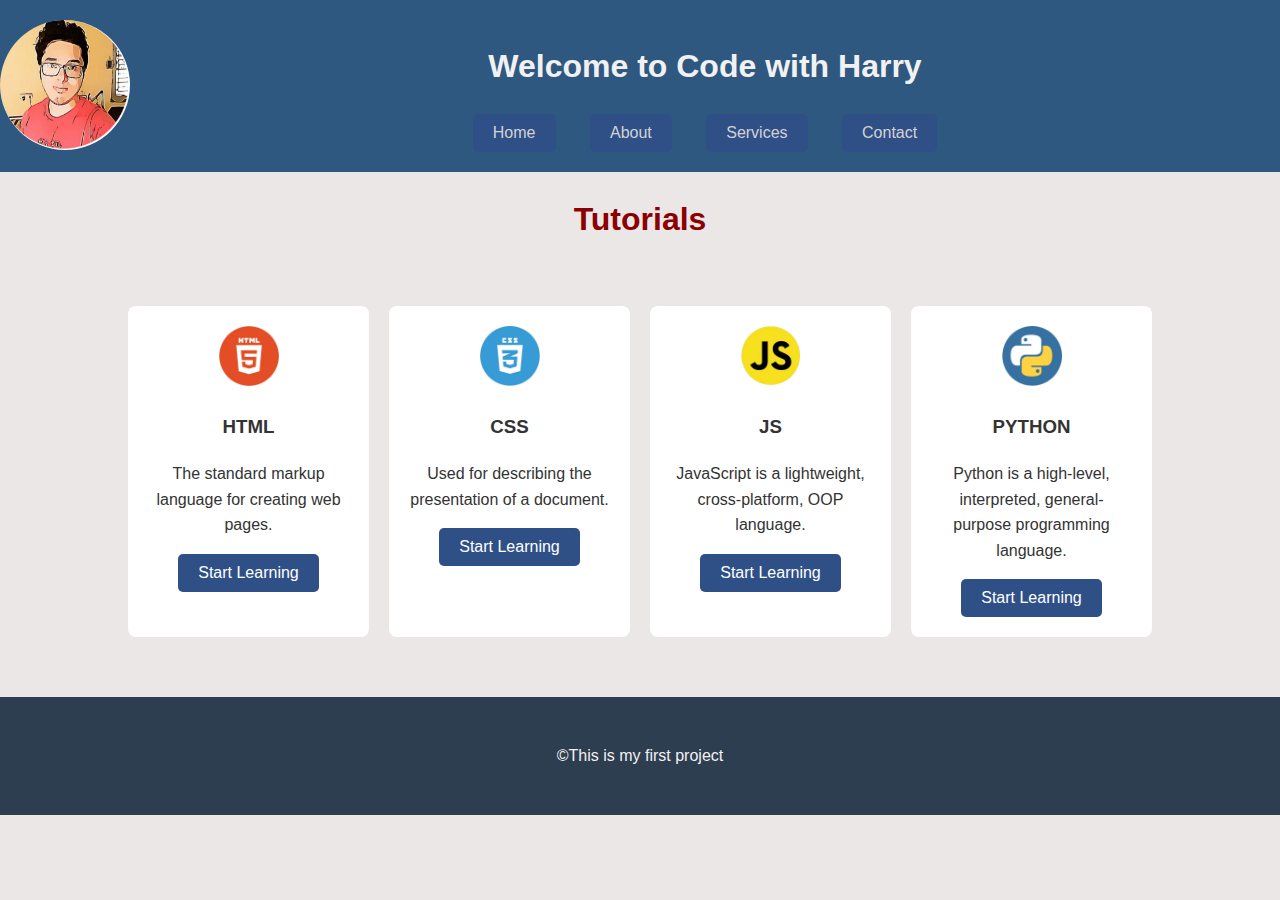
<file: index.html>
<!DOCTYPE html>
<html lang="en">
<head>
    <meta charset="UTF-8">
    <meta name="viewport" content="width=device-width, initial-scale=1.0">
    <title>Code with Harry/Home</title>
    <link rel="stylesheet" href="style.css">
</head>
<body>

    <header>
        <img id="Logo" src="unnamed.jpg" alt="" align="left" height="130" style="border-radius: 50%;"></div>
        <h1>Welcome to Code with Harry</h1>
        <nav>
            <a href="https://www.codewithharry.com/"><button style="color: lightgrey;">Home</button></a>
            <a href="#"><button style="color: lightgrey;">About</button></a>
            <a href="https://www.codewithharry.com/courses"><button style="color: lightgrey;">Services</button></a>
            <a href="https://www.codewithharry.com/contact"><button style="color: lightgrey;">Contact</button></a>
        </nav>
    </header>

    <main>

            <h1 style="color: darkred;"><center>Tutorials</center></h1>
        <section class="content-box">
            <div class="card">
                <img src="html.webp" alt="" height="60">
                <h3>HTML</h3>
                <p>The standard markup language for creating web pages.</p>
                <a href="sample.html"><button>Start Learning</button></a>
            </div>
            <div class="card">
                <img src="css.webp" alt="" height="60">
                <h3>CSS</h3>
                <p>Used for describing the presentation of a document.</p>
                <a href="CSS.html"> <button>Start Learning</button></a>
            </div>
            <div class="JavaScript">
                <img src="js.webp" alt="" height="60">
                <h3>JS</h3>
                <p>JavaScript is a lightweight, cross-platform, OOP language.</p>
                <a href="https://www.codewithharry.com/tutorial/overview/js"> <button>Start Learning</button></a>
            </div>
            <div class="Python">
                <img src="python.webp" alt="" height="60">
                <h3>PYTHON</h3>
                <p>Python is a high-level, interpreted, general-purpose programming language.</p>
                <a href=""><button>Start Learning</button></a>
            </div>
        </section>
    </main>
    <footer>
        <p>&copy;This is my first project</p>
    </footer>

</body>
</html>
</file>
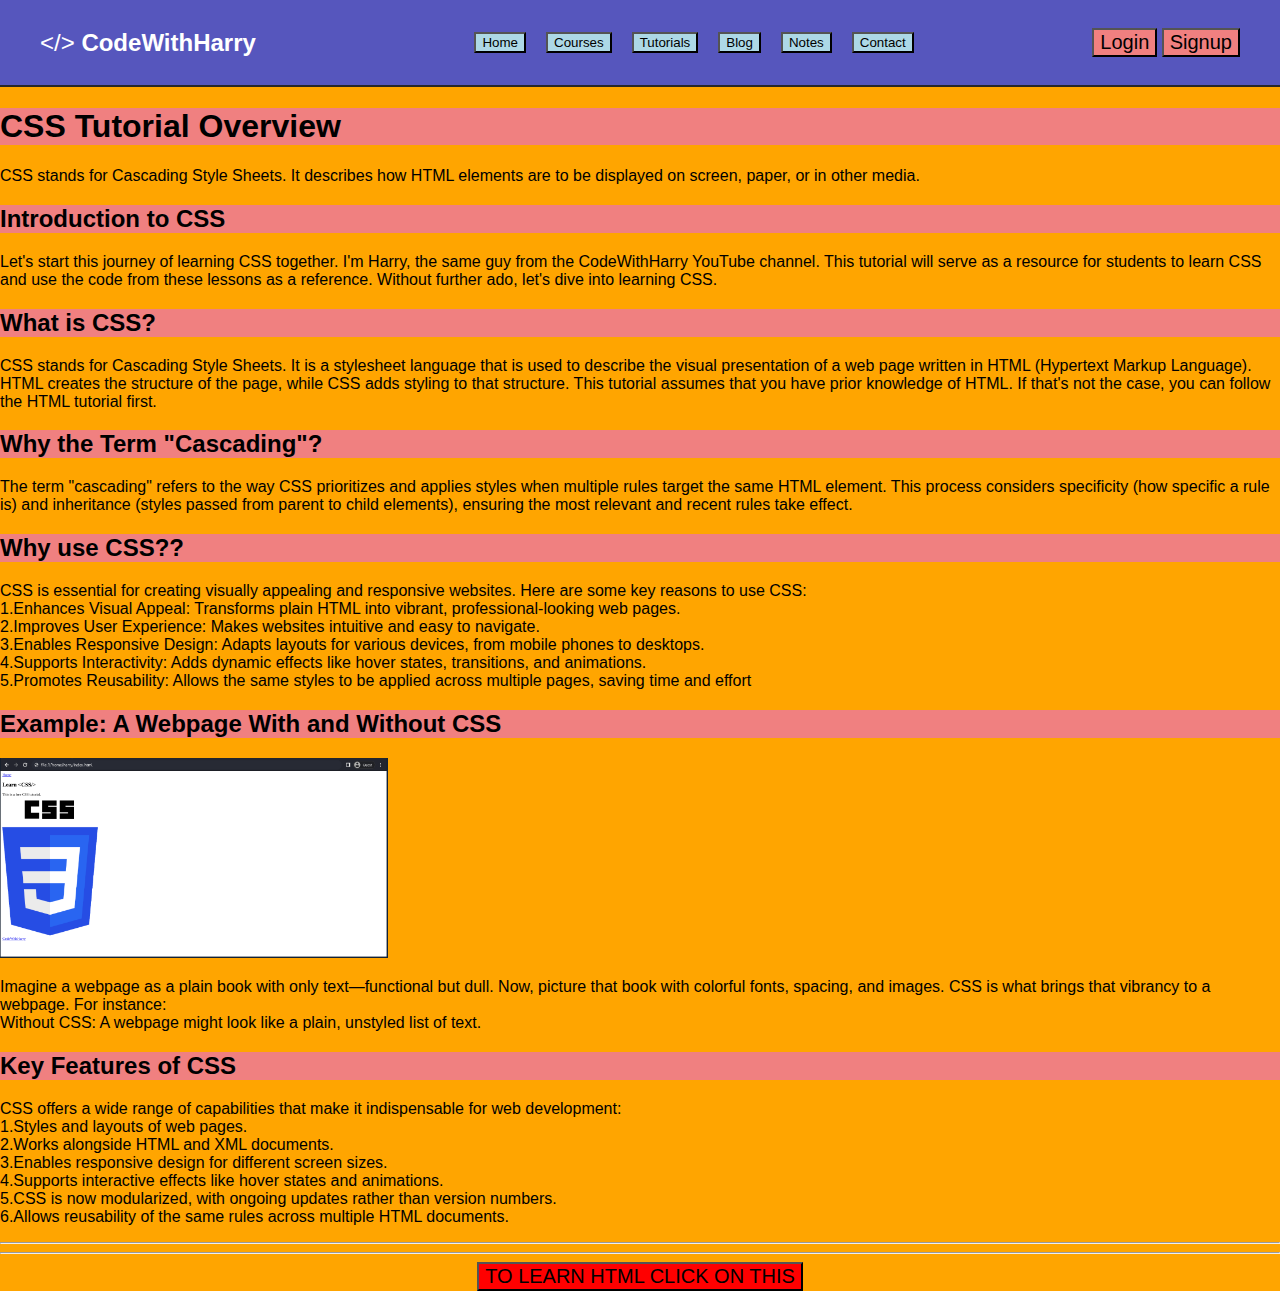
<file: CSS.html>
<!DOCTYPE html>
<html lang="en" class="dark">
<head>
    <meta charset="UTF-8">
    <meta name="viewport" content="width=device-width, initial-scale=1.0">
    <title>HTML Tutorial | Overview | CodeWithHarry</title>
    <link rel="stylesheet" href="sample.css">
</head>
<body class="antialiased">

    <header class="header">
        <div class="header-container">
            <a class="logo" href="https://www.codewithharry.com/">
                <span>&lt;/&gt; <b>CodeWithHarry</b></span>
            </a>
            <nav class="nav">
                <ul id="buttons">
                    <li><a href="index.html"><button style="background-color: lightblue;">Home</button> </a></li>
                    <li><a href="#"><button style="background-color: lightblue;">Courses</button></a></li>
                    <li><a href="#"><button style="background-color: lightblue;">Tutorials</button></a></li>
                    <li><a href="#"><button style="background-color: lightblue;">Blog</button></a></li>
                    <li><a href="#"><button style="background-color: lightblue;">Notes</button></a></li>
                    <li><a href="#"><button style="background-color: lightblue;">Contact</button></a></li>
                </ul>
            </nav>
            <div class="auth-buttons" style="border: 2px;">
                <button class="btn" style="background-color: lightcoral;font-size: 20px;">Login</button>
                <button class="btn" style="background-color: lightcoral; font-size: 20px ">Signup</button>
            </div>
        </div>
    </header>

    <main class="main-content">
        <section class="content">
            <div id="Overview">
            <h1 style="background-color: lightcoral;">CSS Tutorial Overview</h1>
            <p>
                CSS stands for Cascading Style Sheets. It describes how HTML elements are to be displayed on screen, paper, or in other media.
            </p>
            </div>
            <div>
                <H2 style="background-color: lightcoral;">Introduction to CSS</H2>
                <p>Let's start this journey of learning CSS together. I'm Harry, the same guy from the CodeWithHarry YouTube channel. This tutorial will serve as a resource for students to learn CSS and use the code from these lessons as a reference.
                Without further ado, let's dive into learning CSS.</p>
            </div>
            <div>
                <H2 style="background-color: lightcoral;">What is CSS?</H2>
                <p>CSS stands for Cascading Style Sheets. It is a stylesheet language that is used to describe the visual presentation of a web page written in HTML (Hypertext Markup Language). HTML creates the structure of the page, while CSS adds styling to that structure. This tutorial assumes that you have prior knowledge of HTML. If that's not the case, you can follow the HTML tutorial first.</p>
                
            </div>
            <div>
                <H2 style="background-color: lightcoral;">Why the Term "Cascading"?</H2>
                <p>The term "cascading" refers to the way CSS prioritizes and applies styles when multiple rules target the same HTML element. This process considers specificity (how specific a rule is) and inheritance (styles passed from parent to child elements), ensuring the most relevant and recent rules take effect.</p>
            </div>
            <div>
                <H2 style="background-color: lightcoral;">Why use CSS??</H2>
                <p>CSS is essential for creating visually appealing and responsive websites. Here are some key reasons to use CSS:
<br>
1.Enhances Visual Appeal: Transforms plain HTML into vibrant, professional-looking web pages.<br>
2.Improves User Experience: Makes websites intuitive and easy to navigate.<br>
3.Enables Responsive Design: Adapts layouts for various devices, from mobile phones to desktops.<br>
4.Supports Interactivity: Adds dynamic effects like hover states, transitions, and animations.<br>
5.Promotes Reusability: Allows the same styles to be applied across multiple pages, saving time and effort</p>
            </div>
            <div>
                <H2 style="background-color: lightcoral;">Example: A Webpage With and Without CSS</H2>
                <img src="In css image.png" alt="" height="200" style="background-color: azure;"> <br>
                <p>Imagine a webpage as a plain book with only text—functional but dull. Now, picture that book with colorful fonts, spacing, and images. CSS is what brings that vibrancy to a webpage. For instance: <br>
                Without CSS: A webpage might look like a plain, unstyled list of text.</p>
            </div>
            <div>
                <H2 style="background-color: lightcoral;">Key Features of CSS</H2>
                <p>CSS offers a wide range of capabilities that make it indispensable for web development: <br>
1.Styles and layouts of web pages.<br>
2.Works alongside HTML and XML documents.<br>
3.Enables responsive design for different screen sizes. <br>
4.Supports interactive effects like hover states and animations. <br>
5.CSS is now modularized, with ongoing updates rather than version numbers. <br>
6.Allows reusability of the same rules across multiple HTML documents.</p>
            </div>
        </section>
        <hr>
        <hr>
        <footer><center>
            <a href="sample.html" id="footer"><button style="background-color:red;font-size: 20px;">TO LEARN HTML CLICK ON THIS</button></a></center>
        </footer>
    </main>

</body>
</html>
</file>
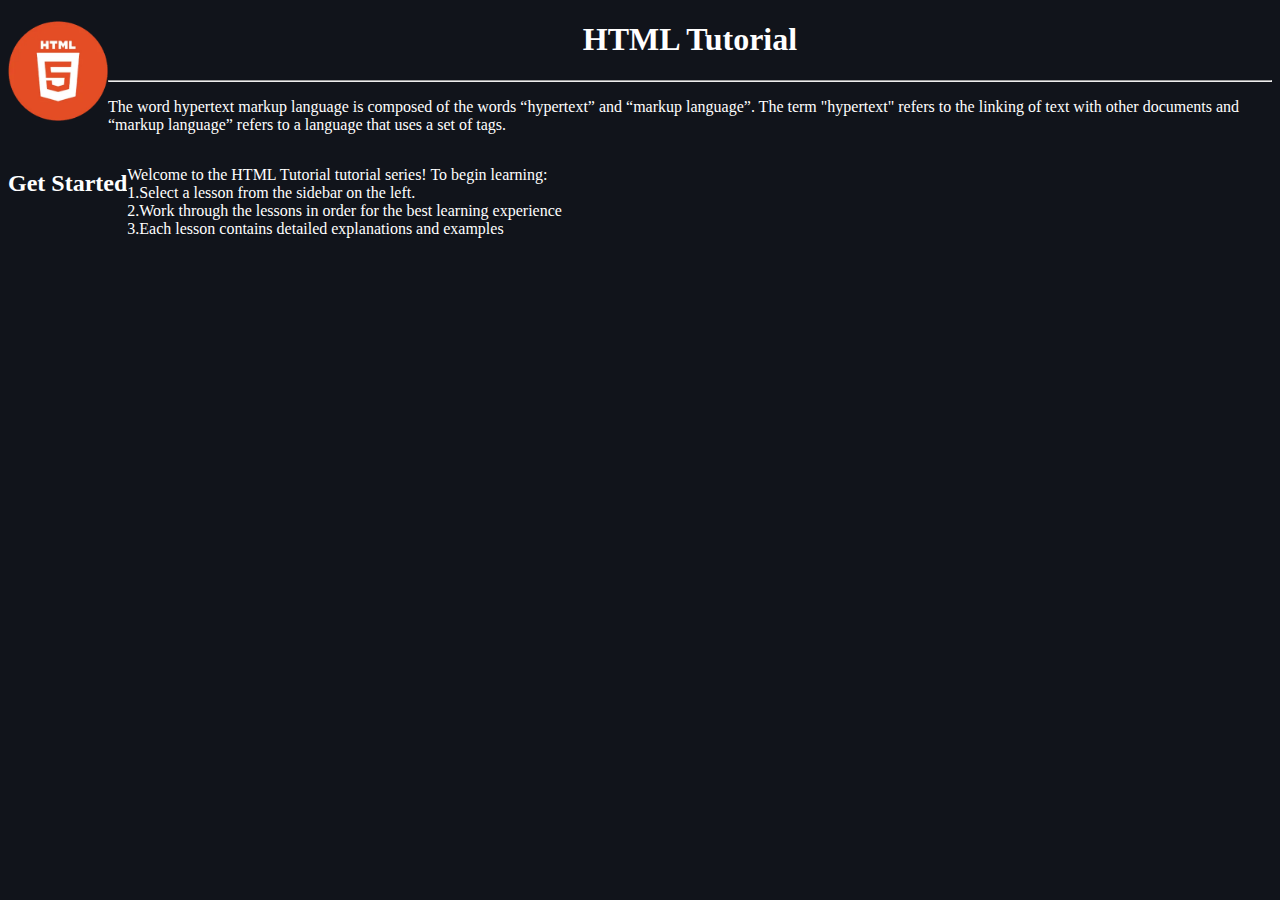
<file: html tutorial.html>
<!DOCTYPE html>
<html>
<head>
    <title>HTML Tutorial</title>
    <link rel="stylesheet" href="html.css">
</head>
<body>
    <nav>
        <img src="html.webp" alt="" align="left" height="100">
    <h1 style="color: white;"><center>HTML Tutorial</center></h1>
    </nav>
    <hr>
    <main style="color: white;">
        <p>The word hypertext markup language is composed of the words “hypertext” and “markup language”. The term "hypertext" refers to the linking of text with other documents and “markup language” refers to a language that uses a set of tags.</p>
        <div class="Introduction">
            <h2>Get Started</h2>
            <p>Welcome to the HTML Tutorial tutorial series! To begin learning: <br>
        1.Select a lesson from the sidebar on the left. <br>
        2.Work through the lessons in order for the best learning experience <br>
        3.Each lesson contains detailed explanations and examples</p>
        </div>
    </main>
</body>
</html>
</file>
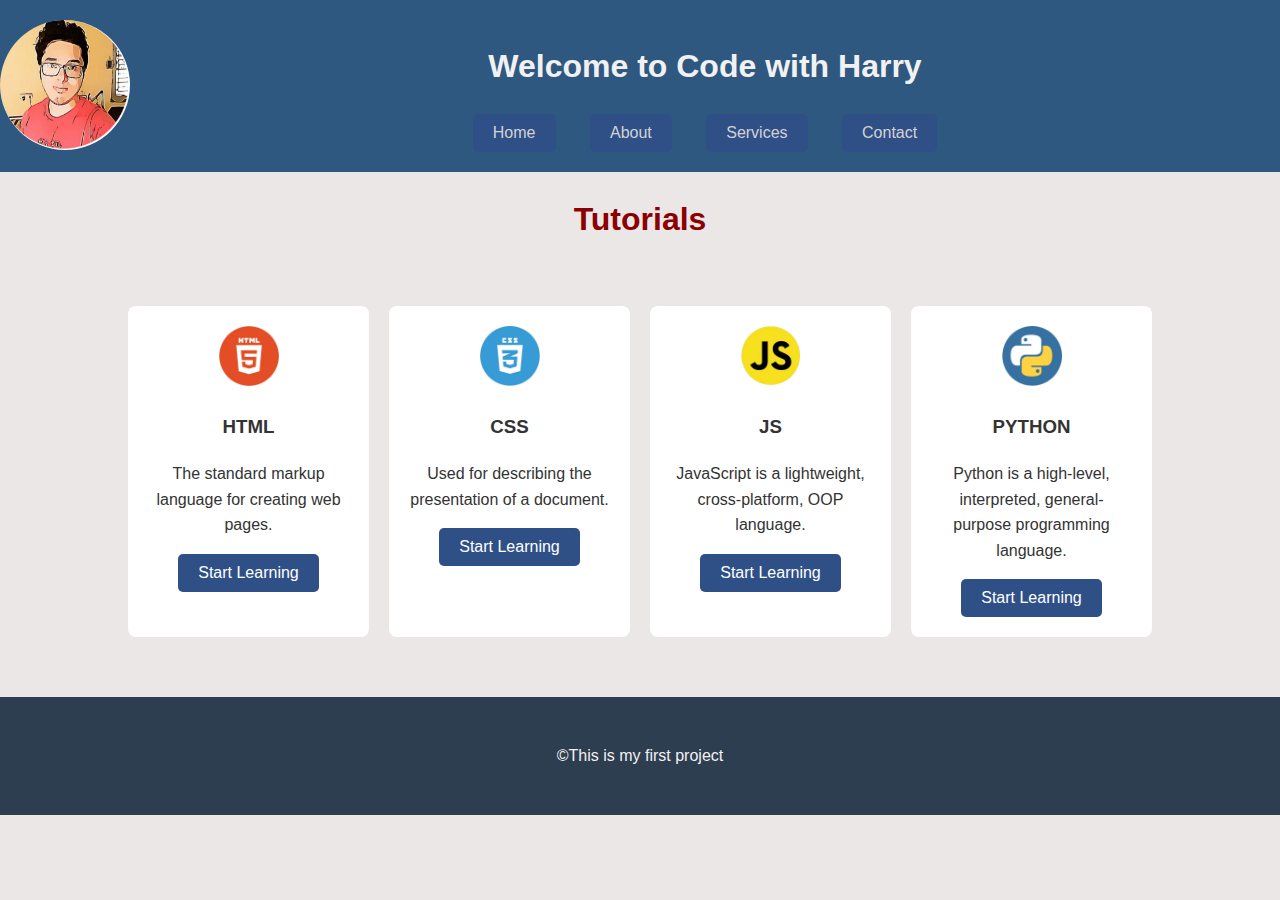
<file: P-14.html>
<!DOCTYPE html>
<html lang="en">
<head>
    <title>Code with Harry/Home</title>
    <link rel="stylesheet" href="style.css">
</head>
<body>

    <header>
        <img id="Logo" src="unnamed.jpg" alt="" align="left" height="130" style="border-radius: 50%;"></div>
        <h1>Welcome to Code with Harry</h1>
        <nav>
            <a href="https://www.codewithharry.com/"><button style="color: lightgrey;">Home</button></a>
            <a href="#"><button style="color: lightgrey;">About</button></a>
            <a href="https://www.codewithharry.com/courses"><button style="color: lightgrey;">Services</button></a>
            <a href="https://www.codewithharry.com/contact"><button style="color: lightgrey;">Contact</button></a>
        </nav>
    </header>

    <main>

            <h1 style="color: darkred;"><center>Tutorials</center></h1>
        <section class="content-box">
            <div class="card">
                <img src="html.webp" alt="" height="60">
                <h3>HTML</h3>
                <p>The standard markup language for creating web pages.</p>
                <a href="sample.html"><button>Start Learning</button></a>
            </div>
            <div class="card">
                <img src="css.webp" alt="" height="60">
                <h3>CSS</h3>
                <p>Used for describing the presentation of a document.</p>
                <a href="CSS.html"> <button>Start Learning</button></a>
            </div>
            <div class="JavaScript">
                <img src="js.webp" alt="" height="60">
                <h3>JS</h3>
                <p>JavaScript is a lightweight, cross-platform, OOP language.</p>
                <a href="https://www.codewithharry.com/tutorial/overview/js"> <button>Start Learning</button></a>
            </div>
            <div class="Python">
                <img src="python.webp" alt="" height="60">
                <h3>PYTHON</h3>
                <p>Python is a high-level, interpreted, general-purpose programming language.</p>
                <a href=""><button>Start Learning</button></a>
            </div>
        </section>
    </main>
    <footer>
        <p>&copy;This is my first project</p>
    </footer>

</body>
</html>
</file>
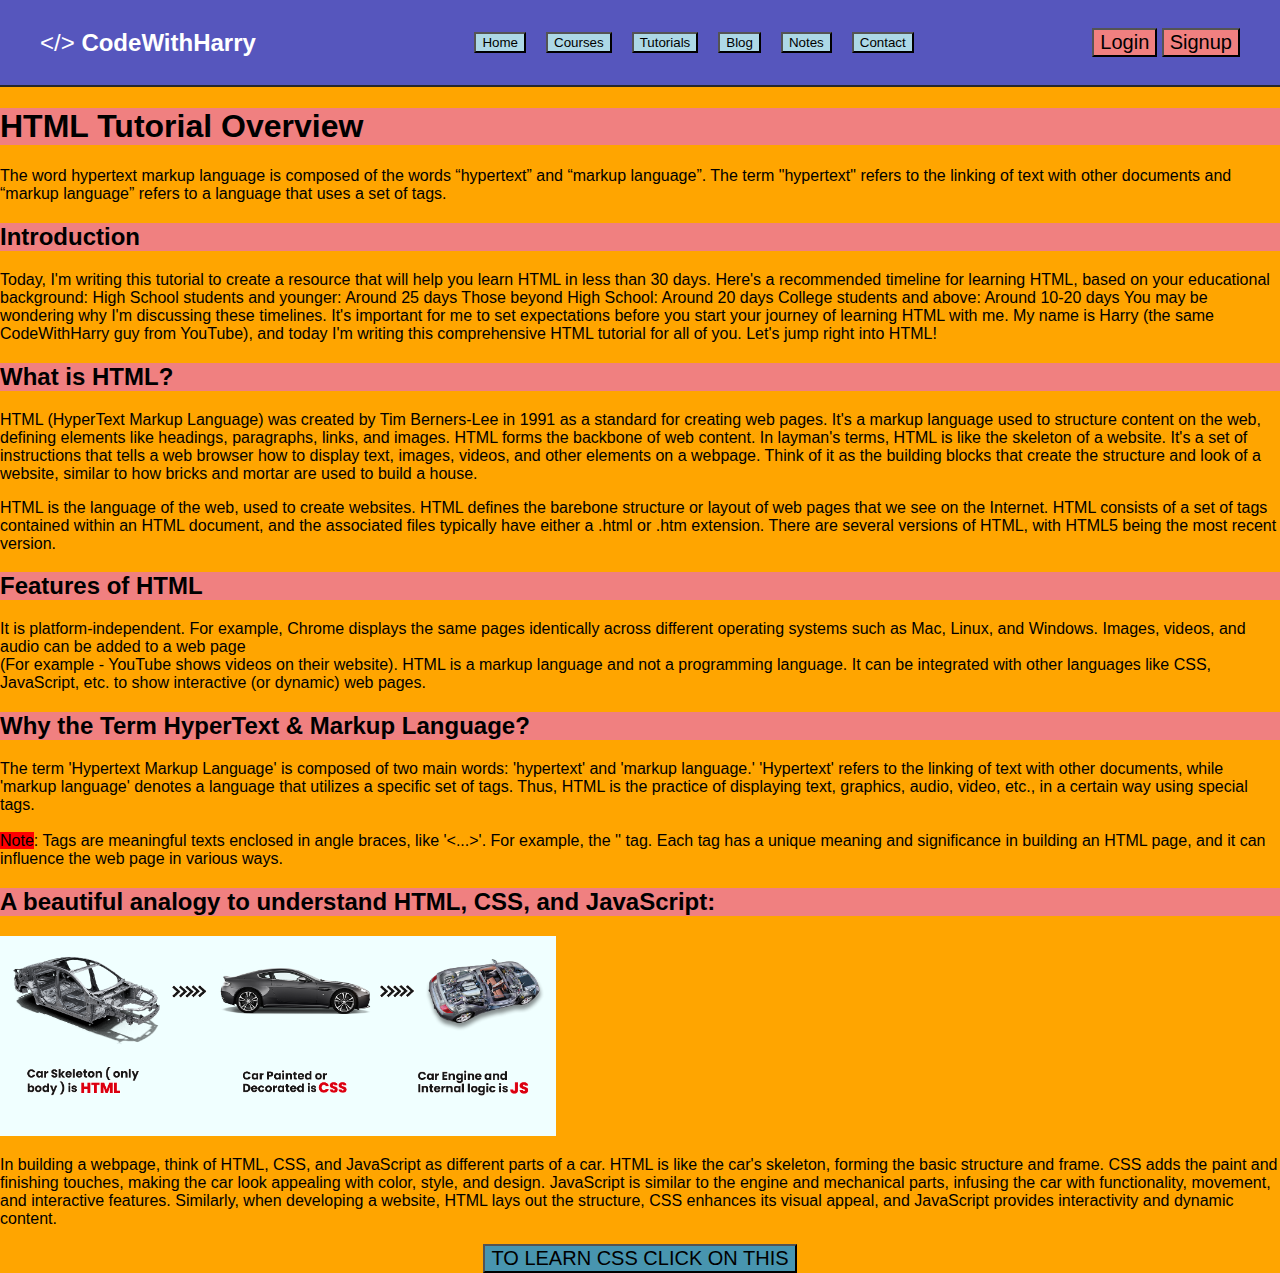
<file: sample.html>
<!DOCTYPE html>
<html lang="en" class="dark">
<head>
    <meta charset="UTF-8">
    <meta name="viewport" content="width=device-width, initial-scale=1.0">
    <title>HTML Tutorial | Overview | CodeWithHarry</title>
    <link rel="stylesheet" href="sample.css">
</head>
<body class="antialiased">

    <header class="header">
        <div class="header-container">
            <a class="logo" href="https://www.codewithharry.com/">
                <span>&lt;/&gt; <b>CodeWithHarry</b></span>
            </a>
            <nav class="nav">
                <ul id="buttons">
                    <li><a href="index.html"><button style="background-color: lightblue;">Home</button> </a></li>
                    <li><a href="#"><button style="background-color: lightblue;">Courses</button></a></li>
                    <li><a href="#"><button style="background-color: lightblue;">Tutorials</button></a></li>
                    <li><a href="#"><button style="background-color: lightblue;">Blog</button></a></li>
                    <li><a href="#"><button style="background-color: lightblue;">Notes</button></a></li>
                    <li><a href="#"><button style="background-color: lightblue;">Contact</button></a></li>
                </ul>
            </nav>
            <div class="auth-buttons" style="border: 2px;">
                <button class="btn" style="background-color: lightcoral;font-size: 20px;">Login</button>
                <button class="btn" style="background-color: lightcoral; font-size: 20px ">Signup</button>
            </div>
        </div>
    </header>

    <main class="main-content">
        <section class="content">
            <div id="Overview">
            <h1 style="background-color: lightcoral;">HTML Tutorial Overview</h1>
            <p>
                The word hypertext markup language is composed of the words “hypertext” and “markup language”. 
                The term "hypertext" refers to the linking of text with other documents and “markup language” 
                refers to a language that uses a set of tags.
            </p>
            </div>
            <div>
                <H2 style="background-color: lightcoral;">Introduction</H2>
                <p>Today, I'm writing this tutorial to create a resource that will help you learn HTML in less than 30 days. Here's a recommended timeline for learning HTML, based on your educational background:
                High School students and younger: Around 25 days
                Those beyond High School: Around 20 days
                College students and above: Around 10-20 days
                You may be wondering why I'm discussing these timelines. It's important for me to set expectations before you start your journey of learning HTML with me.
                My name is Harry (the same CodeWithHarry guy from YouTube), and today I'm writing this comprehensive HTML tutorial for all of you. Let's jump right into HTML!</p>
            </div>
            <div>
                <H2 style="background-color: lightcoral;">What is HTML?</H2>
                <p>HTML (HyperText Markup Language) was created by Tim Berners-Lee in 1991 as a standard for creating web pages. It's a markup language used to structure content on the web, defining elements like headings, paragraphs, links, and images. HTML forms the backbone of web content. In layman's terms, HTML is like the skeleton of a website. It's a set of instructions that tells a web browser how to display text, images, videos, and other elements on a webpage. Think of it as the building blocks that create the structure and look of a website, similar to how bricks and mortar are used to build a house.</p>
                <p>HTML is the language of the web, used to create websites.
                HTML defines the barebone structure or layout of web pages that we see on the Internet.
                HTML consists of a set of tags contained within an HTML document, and the associated files typically have either a .html or .htm extension.
                There are several versions of HTML, with HTML5 being the most recent version.</p>
            </div>
            <div>
                <H2 style="background-color: lightcoral;">Features of HTML</H2>
                <p>It is platform-independent. For example, Chrome displays the same pages identically across different operating systems such as Mac, Linux, and Windows.
            Images, videos, and audio can be added to a web page  <br>(For example - YouTube shows videos on their website).
            HTML is a markup language and not a programming language.
            It can be integrated with other languages like CSS, JavaScript, etc. to show interactive (or dynamic) web pages.</p>
            </div>
            <div>
                <H2 style="background-color: lightcoral;">Why the Term HyperText & Markup Language?</H2>
                <p>The term 'Hypertext Markup Language' is composed of two main words: 'hypertext' and 'markup language.' 'Hypertext' refers to the linking of text with other documents, while 'markup language' denotes a language that utilizes a specific set of tags.

                Thus, HTML is the practice of displaying text, graphics, audio, video, etc., in a certain way using special tags. <br><br>

                <mark style="background-color: red;">Note</mark>: Tags are meaningful texts enclosed in angle braces, like '<...>'. For example, the '' tag. Each tag has a unique meaning and significance in building an HTML page, and it can influence the web page in various ways.</p>
            </div>
            <div>
                <H2 style="background-color: lightcoral;">A beautiful analogy to understand HTML, CSS, and JavaScript:</H2>
                <img src="html intro.png" alt="" height="200" style="background-color: azure;"> <br>
                <p>In building a webpage, think of HTML, CSS, and JavaScript as different parts of a car. HTML is like the car's skeleton, forming the basic structure and frame. CSS adds the paint and finishing touches, making the car look appealing with color, style, and design. JavaScript is similar to the engine and mechanical parts, infusing the car with functionality, movement, and interactive features. Similarly, when developing a website, HTML lays out the structure, CSS enhances its visual appeal, and JavaScript provides interactivity and dynamic content.</p>
            </div>
        </section>
        <footer><center>
            <a href="CSS.html" id="footer"><button style="background-color:rgb(72, 149, 175);font-size: 20px;">TO LEARN CSS CLICK ON THIS</button></a></center>
        </footer>
    </main>

</body>
</html>
</file>
<file: style.css>
body {
    font-family: Arial, sans-serif;
    margin: 0;
    padding: 0;
    line-height: 1.6;
    color: #333;
    background-color: #ece7e7;
}
header {
    background: #2f5881;
    color: #f2f1f1;
    padding: 20px 0;
    text-align: center;
}


nav a {
    color: rgb(236, 228, 228);
    text-decoration: none;
    margin: 0 15px;
    font-weight: bold;
}

nav a:hover {
    color:red;
}
.hero {
    background: wheat;
    padding: 50px 20px;
    text-align: center;
    border-bottom: 2px solid #ddd;
}

button {
    background: #2f4f87;
    color: white;
    border: none;
    padding: 10px 20px;
    cursor: pointer;
    font-size: 16px;
    border-radius: 5px;
}

button:hover {
    background: #5689ab;
}


.content-box {
    display: flex;
    justify-content: center;
    gap: 20px;
    padding: 40px 10%;
}

.card {
    background: white;
    padding: 20px;
    border-radius: 8px;
    flex: 1; 
    text-align: center;
}
.Python {
    background: white;
    padding: 20px;
    border-radius: 8px;
    flex: 1; 
    text-align: center;
}
.JavaScript {
    background: white;
    padding: 20px;
    border-radius: 8px;
    flex: 1; 
    text-align: center;
}


footer {
    text-align: center;
    padding: 30px;
    background: #2c3e50;
    color: rgb(245, 241, 241);
    margin-top: 20px;
}
</file>
<file: sample.css>
body {
    margin: 0;
    font-family: sans-serif;
    background-color: orange; 
    color:black;
}


.header {
    background-color: #5656bd;
    border-bottom: 2px solid #27272a;
    padding: 1rem;

}

.header-container {
    display: flex;
    justify-content: space-between;
    align-items: center;
    max-width: 1200px;
    margin: 0 auto;
}

.logo {
    text-decoration: none;
    color: white;
    font-size: 1.5rem;
}

.nav ul {
    display: flex;
    list-style: none;
    gap: 20px;
}


.nav a {
    text-decoration: none;
    color: #a1a1aa;
}
</file>
<file: html.css>
* {
    background-color: rgb(17, 20, 27);
}
.Introduction{
    display: flex;
}
</file>
